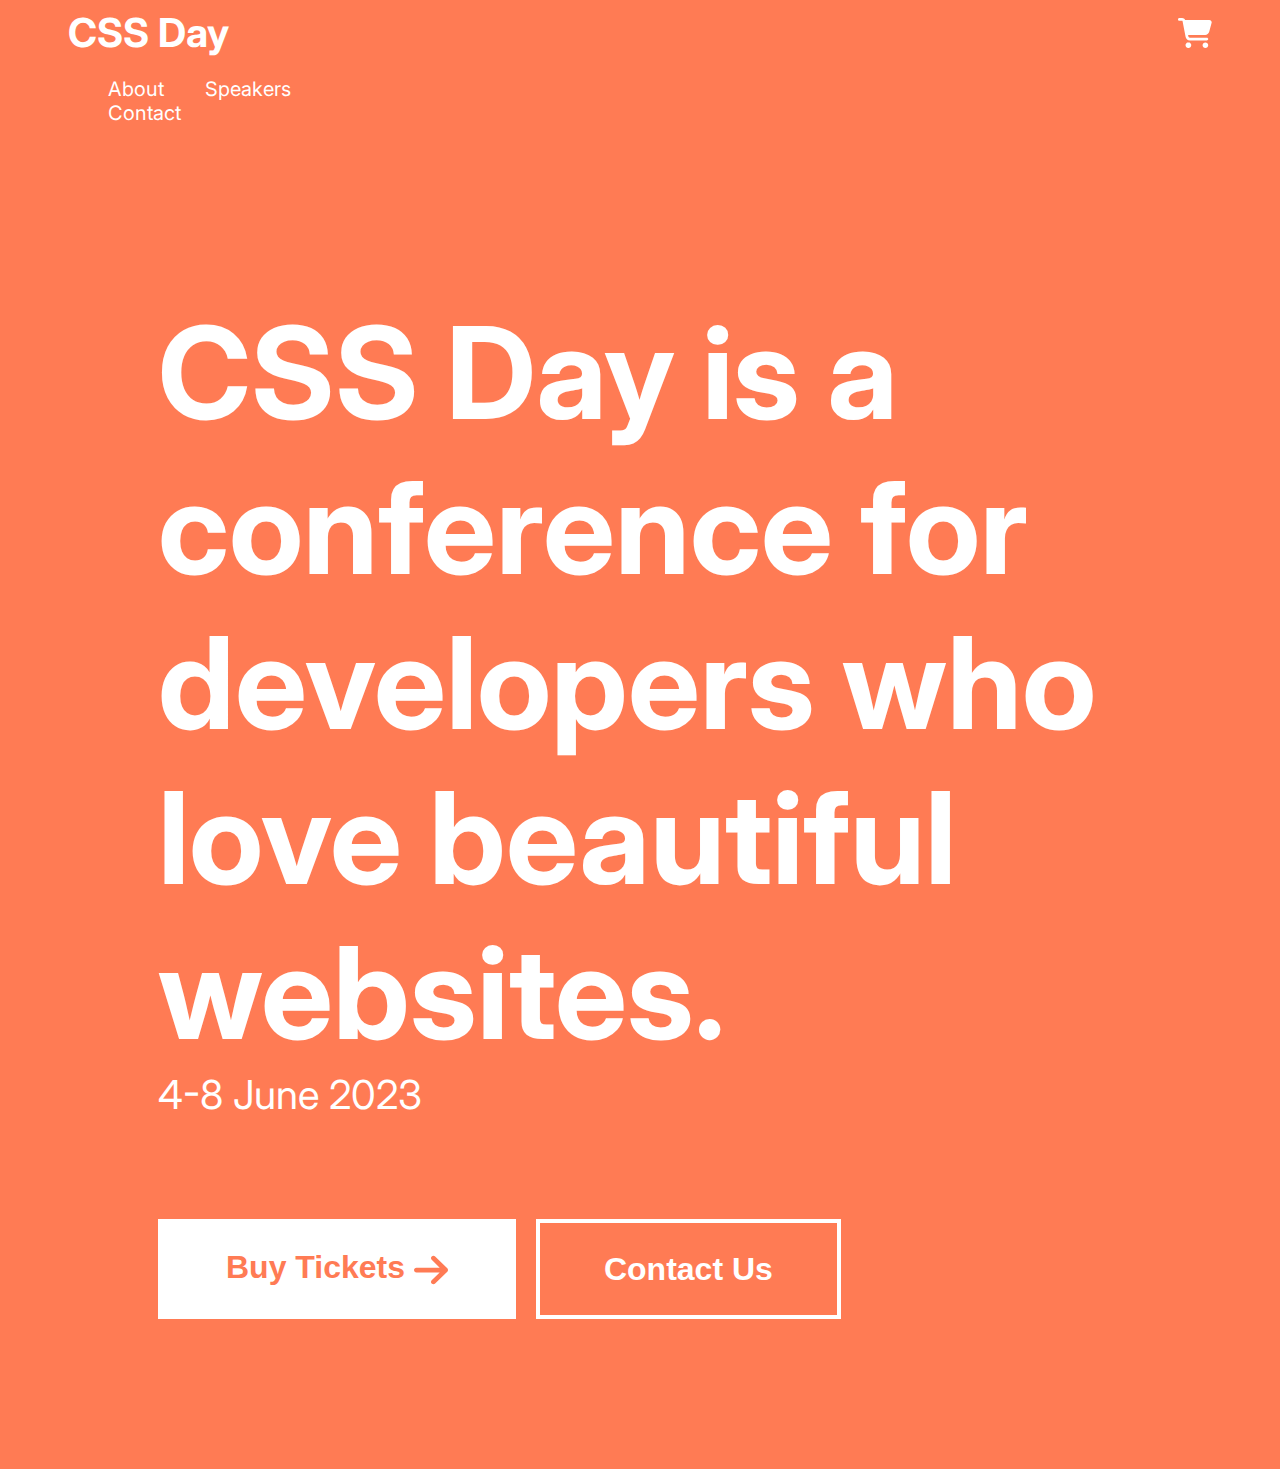
<file: index.html>
<!DOCTYPE html>
<html lang="en">

<head>
    <meta charset="UTF-8">
    <meta http-equiv="X-UA-Compatible" content="IE=edge">
    <meta name="viewport" content="width=device-width, initial-scale=1.0">
    <link rel="preconnect" href="https://fonts.googleapis.com">
    <link rel="preconnect" href="https://fonts.gstatic.com" crossorigin>
    <link href="https://fonts.googleapis.com/css2?family=Inter:wght@100..900&display=swap" rel="stylesheet">
    <link rel="stylesheet" href="./style/index.css">
    <title>CSS Day</title>
</head>

<body>
    <header class="header">
        <svg class="open-menu" width="33" height="36" viewBox="0 0 21 24" fill="none" xmlns="http://www.w3.org/2000/svg">
            <path d="M0 4.5C0 3.67031 0.670312 3 1.5 3H19.5C20.3297 3 21 3.67031 21 4.5C21 5.32969 20.3297 6 19.5 6H1.5C0.670312 6 0 5.32969 0 4.5ZM0 12C0 11.1703 0.670312 10.5 1.5 10.5H19.5C20.3297 10.5 21 11.1703 21 12C21 12.8297 20.3297 13.5 19.5 13.5H1.5C0.670312 13.5 0 12.8297 0 12ZM21 19.5C21 20.3297 20.3297 21 19.5 21H1.5C0.670312 21 0 20.3297 0 19.5C0 18.6703 0.670312 18 1.5 18H19.5C20.3297 18 21 18.6703 21 19.5Z" fill="#FF7B54"/>
        </svg>                
         <!-- Close tag SVG -->
         <svg class="close" width="33" height="36" viewBox="0 0 19 23" fill="none" xmlns="http://www.w3.org/2000/svg">
            <g clip-path="url(#clip0_2_236)">
            <path d="M18.2424 3.79587C18.7897 3.18493 18.7025 2.27751 18.0438 1.76989C17.385 1.26227 16.4065 1.34313 15.8591 1.95407L9.30048 9.25387L2.74181 1.95407C2.19445 1.34313 1.21598 1.26227 0.557204 1.76989C-0.101569 2.27751 -0.188759 3.18493 0.358604 3.79587L7.28056 11.5L0.358604 19.2041C-0.188759 19.815 -0.101569 20.7224 0.557204 21.23C1.21598 21.7377 2.19445 21.6568 2.74181 21.0459L9.30048 13.7461L15.8591 21.0459C16.4065 21.6568 17.385 21.7377 18.0438 21.23C18.7025 20.7224 18.7897 19.815 18.2424 19.2041L11.3204 11.5L18.2424 3.79587Z" fill="#FF7B54"/>
            </g>
            <defs>
            <clipPath id="clip0_2_236">
            <rect width="18.6006" height="23" fill="white"/>
            </clipPath>
            </defs>
            </svg>
        
        <a class="header__link" href="/">CSS Day</a>
            <nav class="nav">
                <ul class="nav__list">
                    <li class="nav__list--item"><a href="#">About</a></li>
                    <li class="nav__list--item"><a href="speakers.html">Speakers</a></li>
                    <li class="nav__list--item"><a href="#">Contact</a></li>
                </ul>
            </nav>
            <svg class="header__image" width="34" height="30" viewBox="0 0 34 30" fill="none" xmlns="http://www.w3.org/2000/svg">
                <g clip-path="url(#clip0_5_286)">
                <path d="M0 1.40625C0 0.626953 0.631597 0 1.41667 0H4.10243C5.40104 0 6.55208 0.75 7.08924 1.875H31.3497C32.9021 1.875 34.0354 3.33984 33.6281 4.82813L31.208 13.752C30.7062 15.5918 29.024 16.875 27.1056 16.875H10.076L10.3948 18.5449C10.5247 19.207 11.109 19.6875 11.7878 19.6875H28.8056C29.5906 19.6875 30.2222 20.3145 30.2222 21.0938C30.2222 21.873 29.5906 22.5 28.8056 22.5H11.7878C9.74549 22.5 7.99236 21.0586 7.61458 19.0723L4.56875 3.19336C4.52743 2.9707 4.33264 2.8125 4.10243 2.8125H1.41667C0.631597 2.8125 0 2.18555 0 1.40625ZM7.55556 27.1875C7.55556 26.8182 7.62884 26.4524 7.77123 26.1112C7.91362 25.77 8.12232 25.4599 8.38542 25.1988C8.64852 24.9376 8.96086 24.7304 9.30462 24.5891C9.64837 24.4477 10.0168 24.375 10.3889 24.375C10.761 24.375 11.1294 24.4477 11.4732 24.5891C11.8169 24.7304 12.1293 24.9376 12.3924 25.1988C12.6555 25.4599 12.8642 25.77 13.0065 26.1112C13.1489 26.4524 13.2222 26.8182 13.2222 27.1875C13.2222 27.5568 13.1489 27.9226 13.0065 28.2638C12.8642 28.605 12.6555 28.9151 12.3924 29.1762C12.1293 29.4374 11.8169 29.6446 11.4732 29.7859C11.1294 29.9273 10.761 30 10.3889 30C10.0168 30 9.64837 29.9273 9.30462 29.7859C8.96086 29.6446 8.64852 29.4374 8.38542 29.1762C8.12232 28.9151 7.91362 28.605 7.77123 28.2638C7.62884 27.9226 7.55556 27.5568 7.55556 27.1875ZM27.3889 24.375C28.1403 24.375 28.861 24.6713 29.3924 25.1988C29.9237 25.7262 30.2222 26.4416 30.2222 27.1875C30.2222 27.9334 29.9237 28.6488 29.3924 29.1762C28.861 29.7037 28.1403 30 27.3889 30C26.6374 30 25.9168 29.7037 25.3854 29.1762C24.8541 28.6488 24.5556 27.9334 24.5556 27.1875C24.5556 26.4416 24.8541 25.7262 25.3854 25.1988C25.9168 24.6713 26.6374 24.375 27.3889 24.375Z" fill="white"/>
                </g>
                <defs>
                <clipPath id="clip0_5_286">
                <rect width="34" height="30" fill="#FF7B54"/>
                </clipPath>
                </defs>
                </svg>
                    </header>
    <main class="main">
        <p class="main__heading">CSS Day is a conference for developers who love beautiful websites.</p>
        <p class="main__Sub--heading">4-8 June 2023</p>
        <div class="btn-container">
        <button class="button button-primary">Buy Tickets <img class="btn-img" src="./icon/arrow-right.svg" alt="Right arrow"></button>
        <button class="button button-secondry">Contact Us</button>
            </div>
    </main>
    <script src="./index.js"></script>
</body>

</html>
</file>
<file: style/index.css>
/* Add font base
@font-face {
    font-family: Inter, sans-serif;
    src: url(../font/Inter-Regular.ttf);
}
@font-face {
    font-family: "InterBold", sans-serif;
    src: url(../font/Inter-Bold.ttf);
}
*/
/* Add font Import */
@import './base.css';
@import url('https://fonts.googleapis.com/css2?family=Inter&display=swap');
@import url('https://fonts.googleapis.com/css2?family=Inter:wght@700&display=swap');
.main{
    margin: 150px;
}
.main__heading {
    font-size: 128px;
    font-weight: bold;
    padding-bottom: 0;
}
.main__Sub--heading{
    font-size: 40px;
    font-weight: 400;
}
.btn-container {
    display: flex;
    gap: 20px;
    margin-top: 100px;
}
.btn-img {
    vertical-align:middle;
}

/* Responsive style 1220 */
@media (max-width : 1220px){
    .main__heading{
        font-size: 70px;
    }
    .button{
        font-size: 24px;
        padding: 0 32px;
        height: 70px;
    }
    .btn-img{
        width: 20px;
    }
}
/* Responsive style 815 */
@media (width < 880px){
    .main{
        margin: 75px;
    } 
}

@media (width < 700px){
    .button{
        font-size: 16px;
        margin-top: 24px;
    }
    .btn-container{
        margin-top: 32px;
        flex-wrap: wrap;
    }
}

/* Responsive style 590 */


@media (width < 590px){
    .main{
        padding: 0px;
    }
    .main__heading{
        font-size: 40px ;
    }
    .main__Sub--heading{
        font-size: 24px;
    }
    
}
</file>
